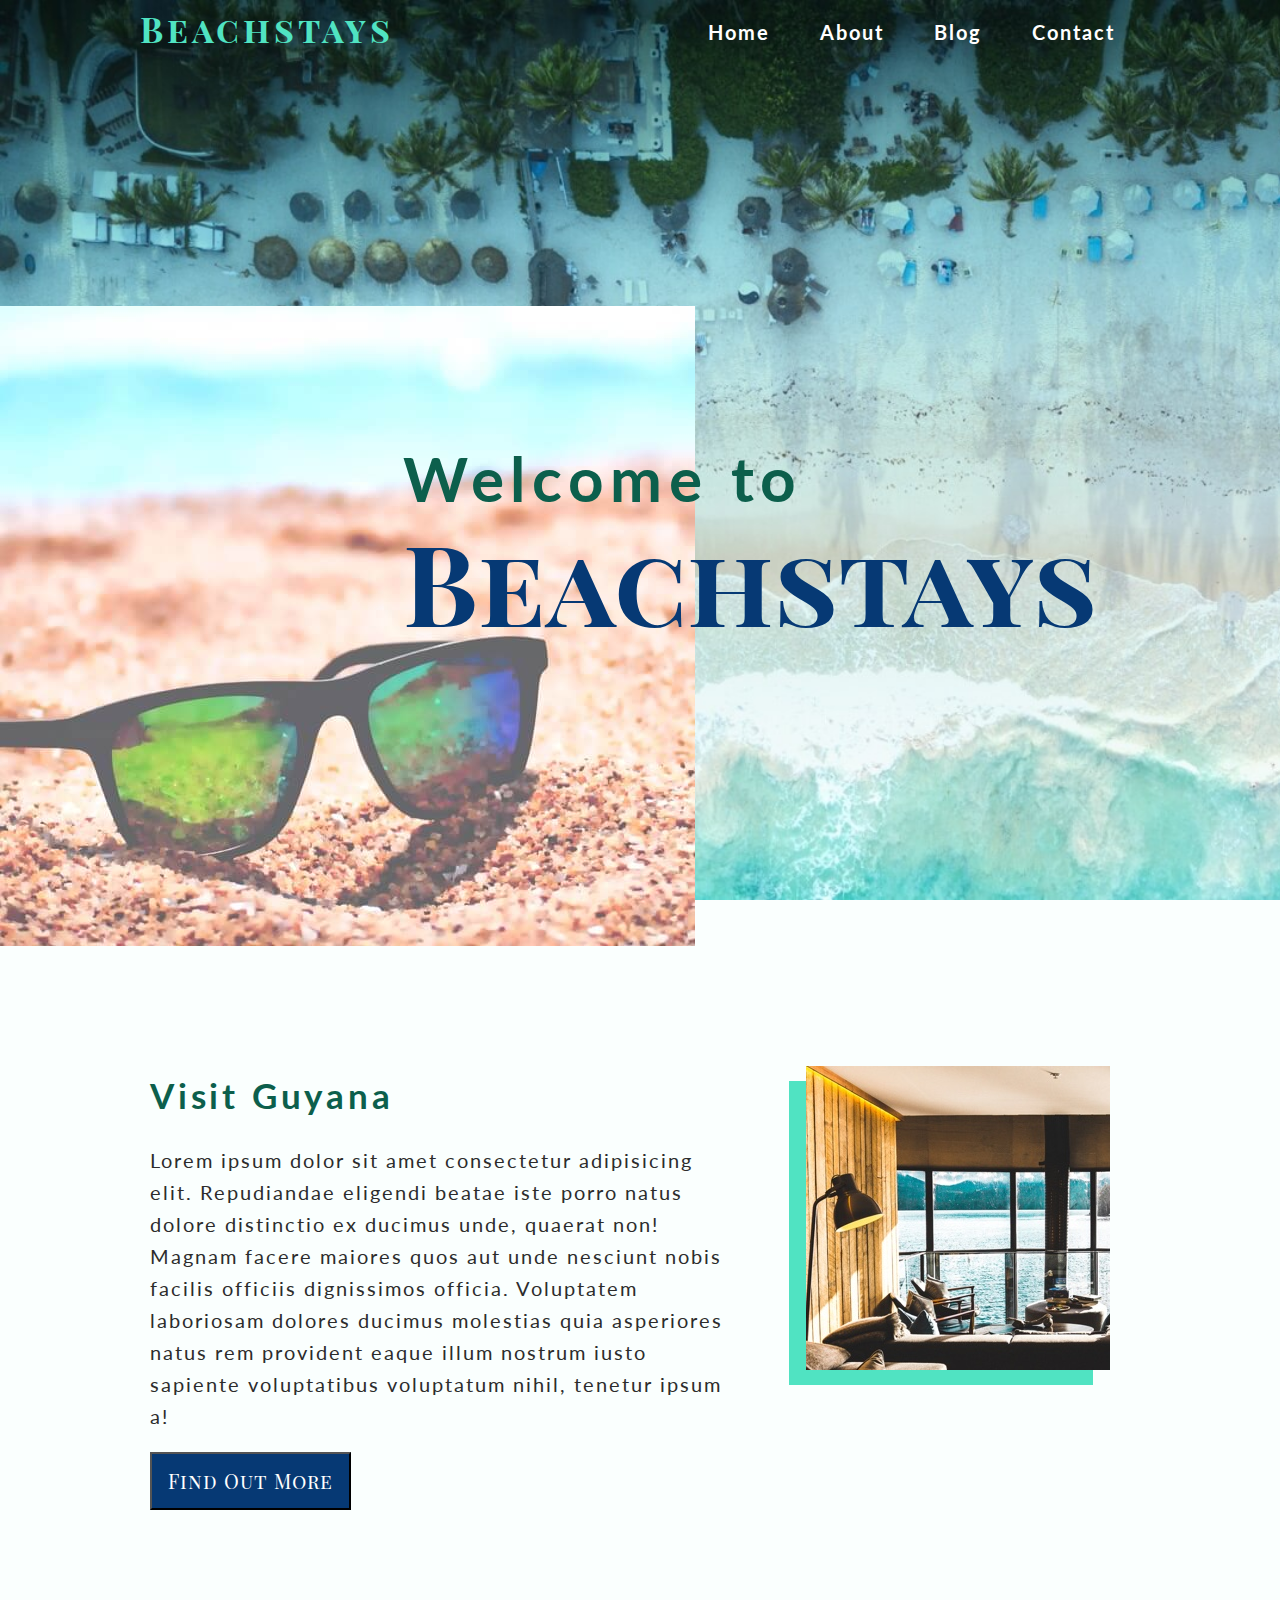
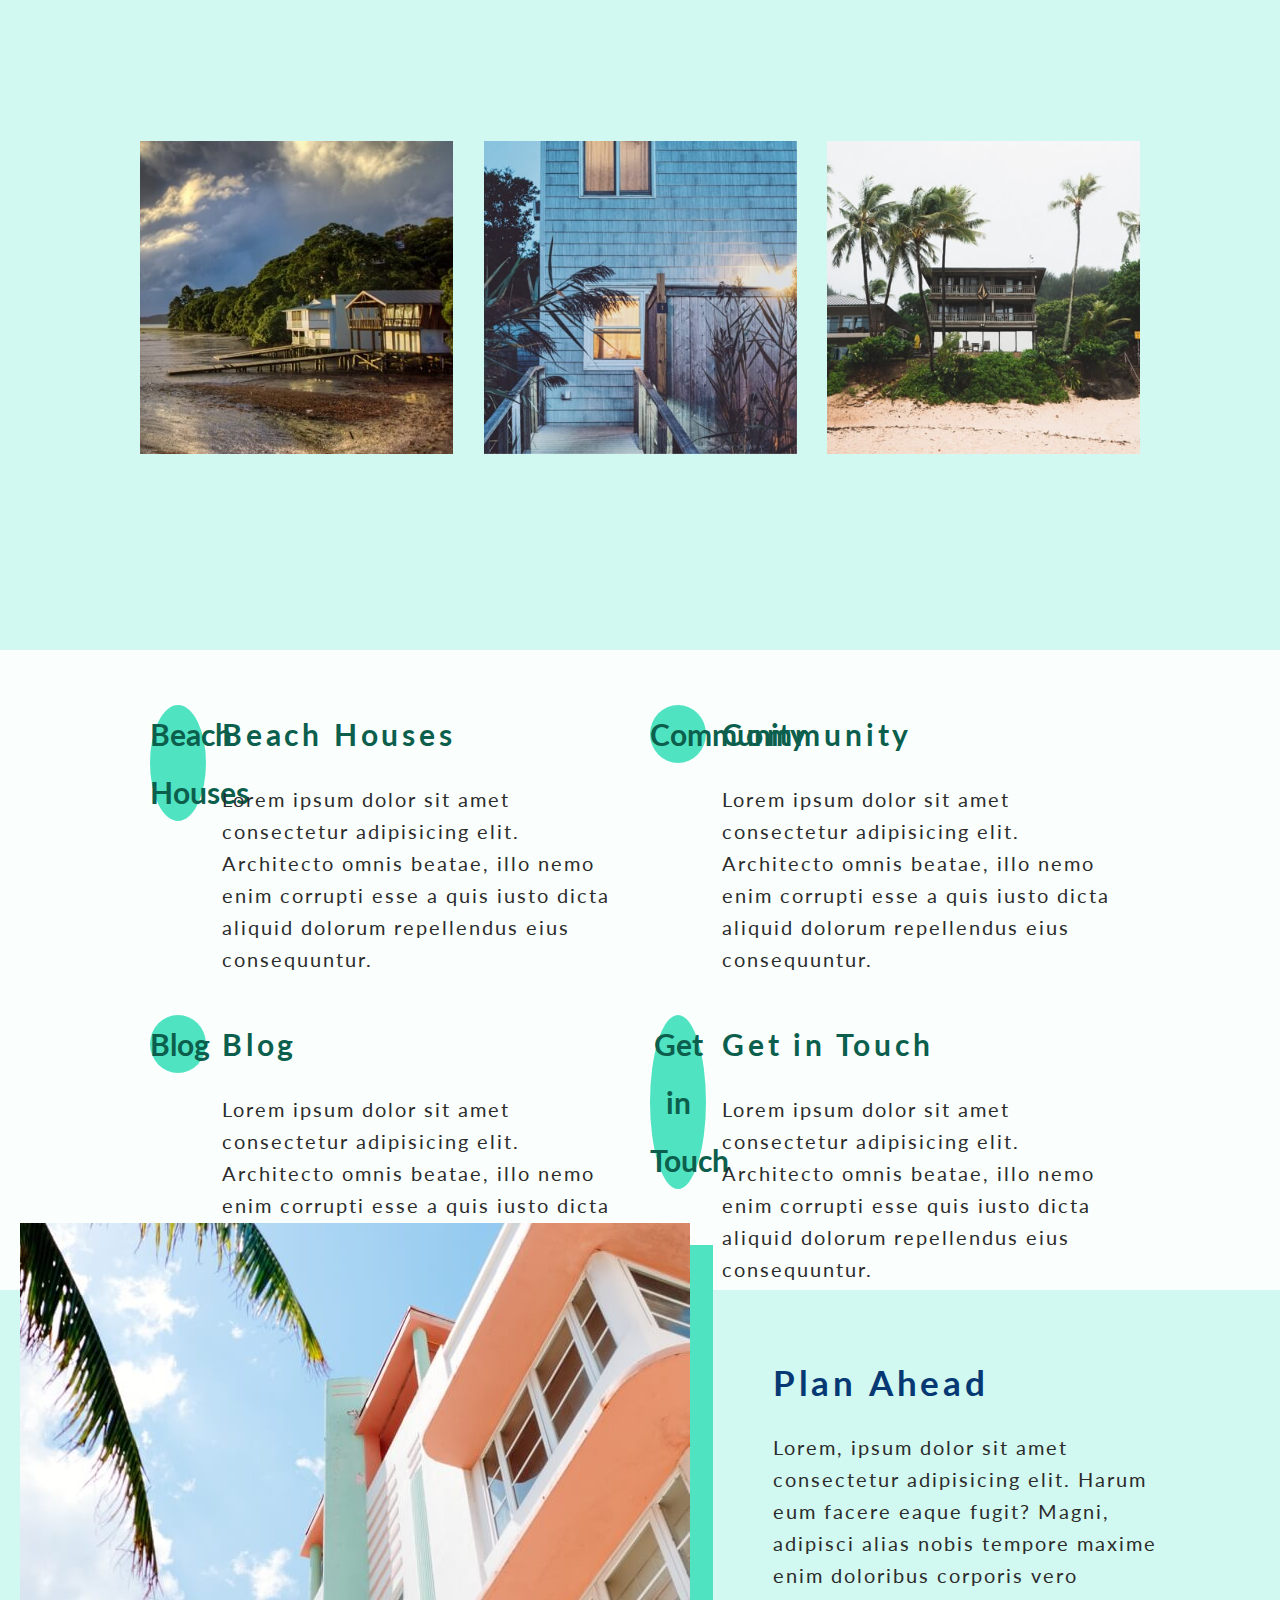
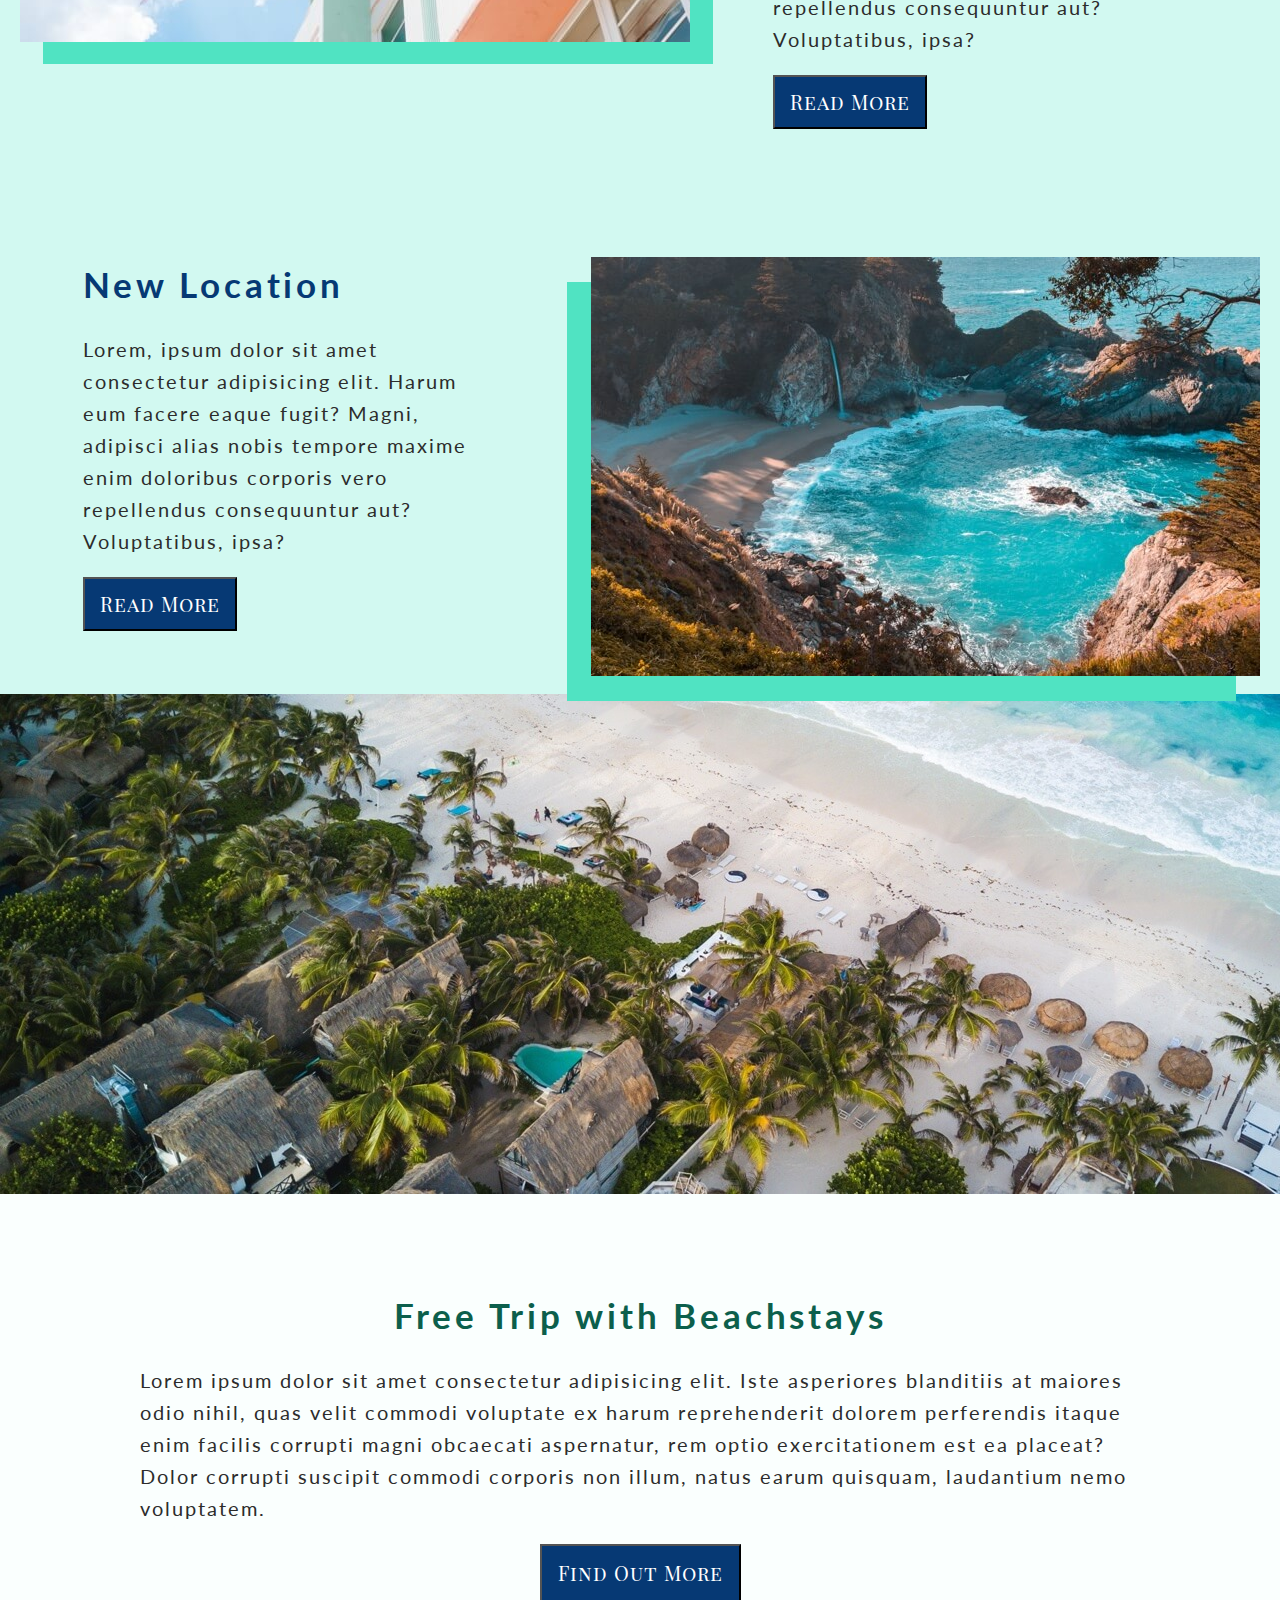
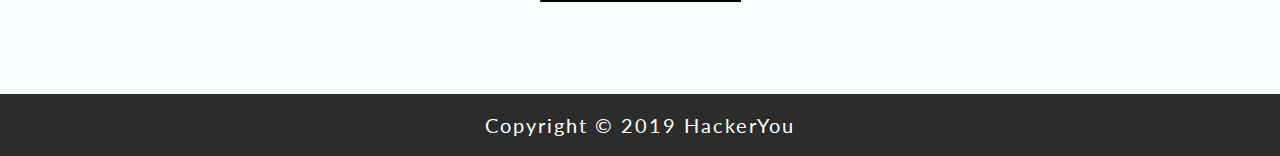
<file: index.html>
<!DOCTYPE html>
<html lang="en">
<head>
    <meta charset="UTF-8">
    <meta name="viewport" content="width=device-width, initial-scale=1.0">
    <meta http-equiv="X-UA-Compatible" content="ie=edge">
    <link href="https://fonts.googleapis.com/css?family=Lato:300,400,700|Playfair+Display+SC:900i" rel="stylesheet">
    <link rel="stylesheet" href="https://use.fontawesome.com/releases/v5.7.0/css/all.css" integrity="sha384-lZN37f5QGtY3VHgisS14W3ExzMWZxybE1SJSEsQp9S+oqd12jhcu+A56Ebc1zFSJ"
        crossorigin="anonymous">
    <link rel="stylesheet" href="styles/style.css">
    <title>Beachstay</title>
</head>
<body>
    <header class="indexHeader">
        <div class="wrapper">
            <div class="contactBar">
                <h2 class="logo">Beachstays</h2>
                <nav class="topNav">
                 <button><i class="fas fa-bars" aria-hidden="true"></i><span class="sr-only">Open Menu</span></button>
                    <ul>
                        <li><a href="#Home">Home</a></li>
                        <li><a href="#about">About</a></li>
                        <li><a href="./blog.html">Blog</a></li>
                        <li><a href="./contact.html">Contact</a></li>
                    </ul>
                </nav>
            </div>
            <div class="indexTitle">
                <h1><span class="welcome">Welcome to</span> Beachstays</h1>
            </div>
        </div>
        <div class="indexImage">
            <img src="assets/header-box.jpg" alt="a pair of sunglasses, sitting in the sand on a very sunny day with a blue background that could be the water">
        </div>
    </header>
    <main>
        <section class="sectionVisit">
            <div class="wrapper">
                <div class="mainInfo">
                    <div class="visitInfo">
                        <h2>Visit Guyana</h2>
                        <p>Lorem ipsum dolor sit amet consectetur adipisicing elit. Repudiandae eligendi beatae iste porro natus dolore distinctio ex ducimus unde, quaerat non! Magnam facere maiores quos aut unde nesciunt nobis facilis officiis dignissimos officia. Voluptatem laboriosam dolores ducimus molestias quia asperiores natus rem provident eaque illum nostrum iusto sapiente voluptatibus voluptatum nihil, tenetur ipsum a!</p>
                        <button class="findOutMore">Find Out More</button>
                    </div>
                    <div class="visitImg">
                        <img src="assets/small-box.jpg" alt="a photo of the inside of a cabin over looking the water, with a lamp a couch and chairs all visible in the photo">
                    </div>
                </div>
            </div>
        </section>
        <section class="photoGallery">
            <div class="wrapper">
                <div class="photos">
                    <div class="images">
                        <img src="assets/gallery-image1.jpg" alt="a photo of two white cabins on the water, with trees and a cloudy sky in the background">
                    </div>
                    <div class="images">
                        <img src="assets/gallery-image2.jpg" alt="a photo of a white house, surrounded by trees and wood, with a deck walking up to it">
                    </div>
                    <div class="images">
                        <img src="assets/gallery-image3.jpg" alt="a photo taken from on a beach facing a large, 3 level home, with stairs leading up to it, surrounded by trees and bushes">
                    </div>
                </div>
            </div>
        </section>
        <section class="menuOptions">
            <div class="wrapper">
                <div class="menuContainer">
                    <div class="menuItem">
                        <div class="icons">
                            <a href="#beachHouses"><i class="fas fa-home" aria-hidden="true"></i><span class="sr-only">Beach Houses</span></a>
                        </div>
                        <div class="menuInfo">
                            <h2>Beach Houses</h2>
                            <p>Lorem ipsum dolor sit amet consectetur adipisicing elit. Architecto omnis beatae, illo nemo enim corrupti esse a quis iusto dicta aliquid dolorum repellendus eius consequuntur.</p>
                        </div>
                    </div>
                    <div class="menuItem">
                        <div class="icons">
                            <a href="#community"><i class="fas fa-users" aria-hidden="true"></i><span class="sr-only">Community</span></a>
                        </div>
                        <div class="menuInfo">
                            <h2>Community</h2>
                            <p>Lorem ipsum dolor sit amet consectetur adipisicing elit. Architecto omnis beatae, illo nemo enim corrupti esse a quis iusto dicta aliquid dolorum repellendus eius consequuntur.</p>
    
                        </div>
                    </div>
                    <div class="menuItem">
                        <div class="icons">
                            <a href="./blog.html"><i class="fas fa-file" aria-hidden="true"></i><span class="sr-only">Blog</span></a>
                        </div>
                        <div class="menuInfo">
                            <h2>Blog</h2>
                            <p>Lorem ipsum dolor sit amet consectetur adipisicing elit. Architecto omnis beatae, illo nemo enim corrupti esse a quis iusto dicta aliquid dolorum repellendus eius consequuntur.</p>
                        </div>
                    </div>
                    <div class="menuItem">
                        <div class="icons">
                            <a href="./contact.html"><i class="fas fa-phone" aria-hidden="true"></i><span class="sr-only">Get in Touch</span></a>
                        </div>
                        <div class="menuInfo">
                            <h2>Get in Touch</h2>
                            <p>Lorem ipsum dolor sit amet consectetur adipisicing elit. Architecto omnis beatae, illo nemo enim corrupti esse quis iusto dicta aliquid dolorum repellendus eius consequuntur.</p>
                        </div>
                    </div>
                </div>
            </div>
        </section>
        <article class="travelStories">
            <div class="travelContainer">
                <div class="image1">
                    <img src="assets/left-image.jpg" alt="photo of a house taken from the ground looking up, the house is white and orande and there are leaves from a palm tree coming into the left of the frame">
                </div>
                <div class="info1and2">
                    <h2>Plan Ahead</h2>
                    <p>Lorem, ipsum dolor sit amet consectetur adipisicing elit. Harum eum facere eaque fugit? Magni, adipisci alias nobis tempore maxime enim doloribus corporis vero repellendus consequuntur aut? Voluptatibus, ipsa?</p>
                    <button class="readMore">Read More</button>
                </div>
                <div class="info1and2">
                    <h2>New Location</h2>
                    <p>Lorem, ipsum dolor sit amet consectetur adipisicing elit. Harum eum facere eaque fugit? Magni, adipisci alias
                        nobis tempore maxime enim doloribus corporis vero repellendus consequuntur aut? Voluptatibus, ipsa?</p>
                    <button class="readMore">Read More</button>
                </div>
                <div class="image2">
                    <img src="assets/right-image.jpg" alt="a photo looking down on a rocky bay with bright blue water and trees near the shore">
                </div>
            </div>
        </article>
    </main>
    <section>
        <div class="banner">
        
        </div>
    </section>
    <footer class="indexFooter">
        <div class="wrapper">
            <div class="freeTripInfo">
                <div>
                    <h2>Free Trip with Beachstays</h2>
                </div>
                <div>
                    <p>Lorem ipsum dolor sit amet consectetur adipisicing elit. Iste asperiores blanditiis at maiores odio nihil, quas velit commodi voluptate ex harum reprehenderit dolorem perferendis itaque enim facilis corrupti magni obcaecati aspernatur, rem optio exercitationem est ea placeat? Dolor corrupti suscipit commodi corporis non illum, natus earum quisquam, laudantium nemo voluptatem.</p>
                </div>
                <div>
                    <button class="findOutMore">Find Out More</button>
                </div>
            </div>
        </div>
        <div class="copyright">
            <p>Copyright &copy; 2019 HackerYou</p>
        </div>
    </footer>
</body>
</html>
</file>
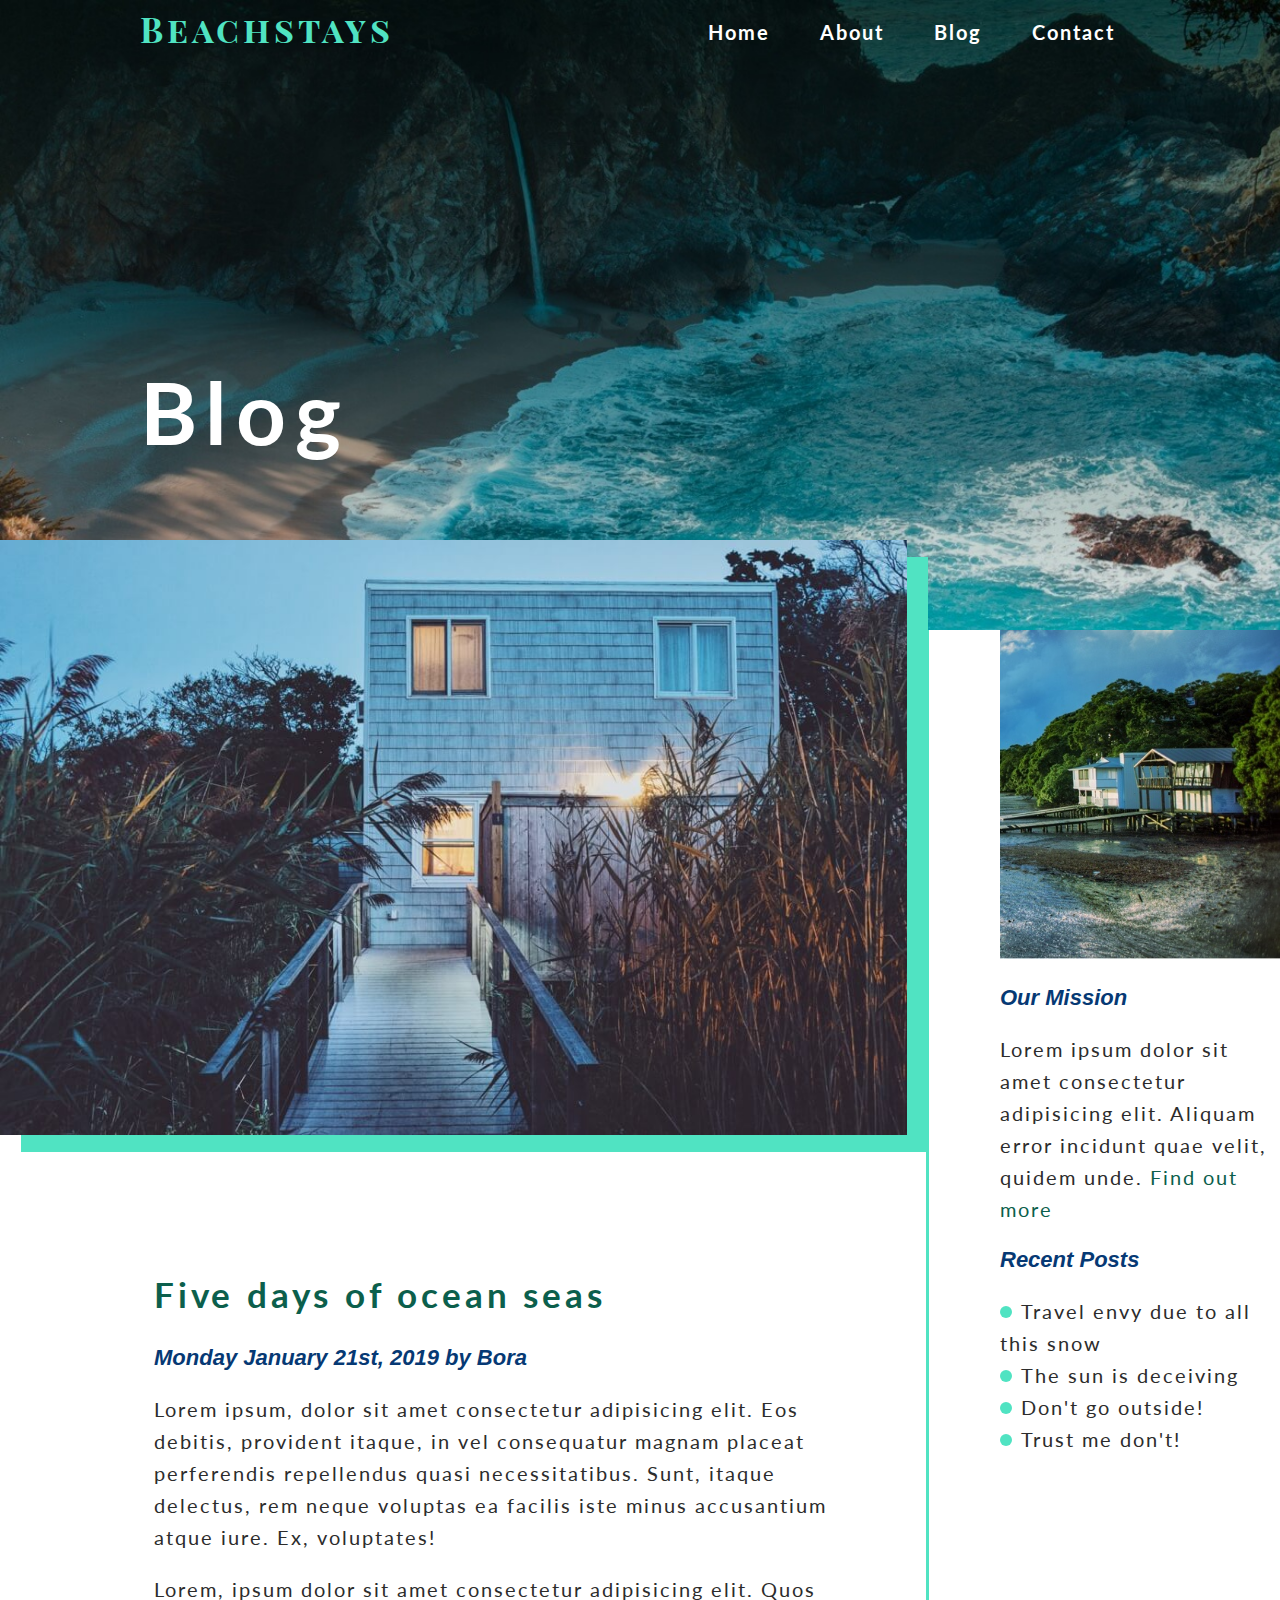
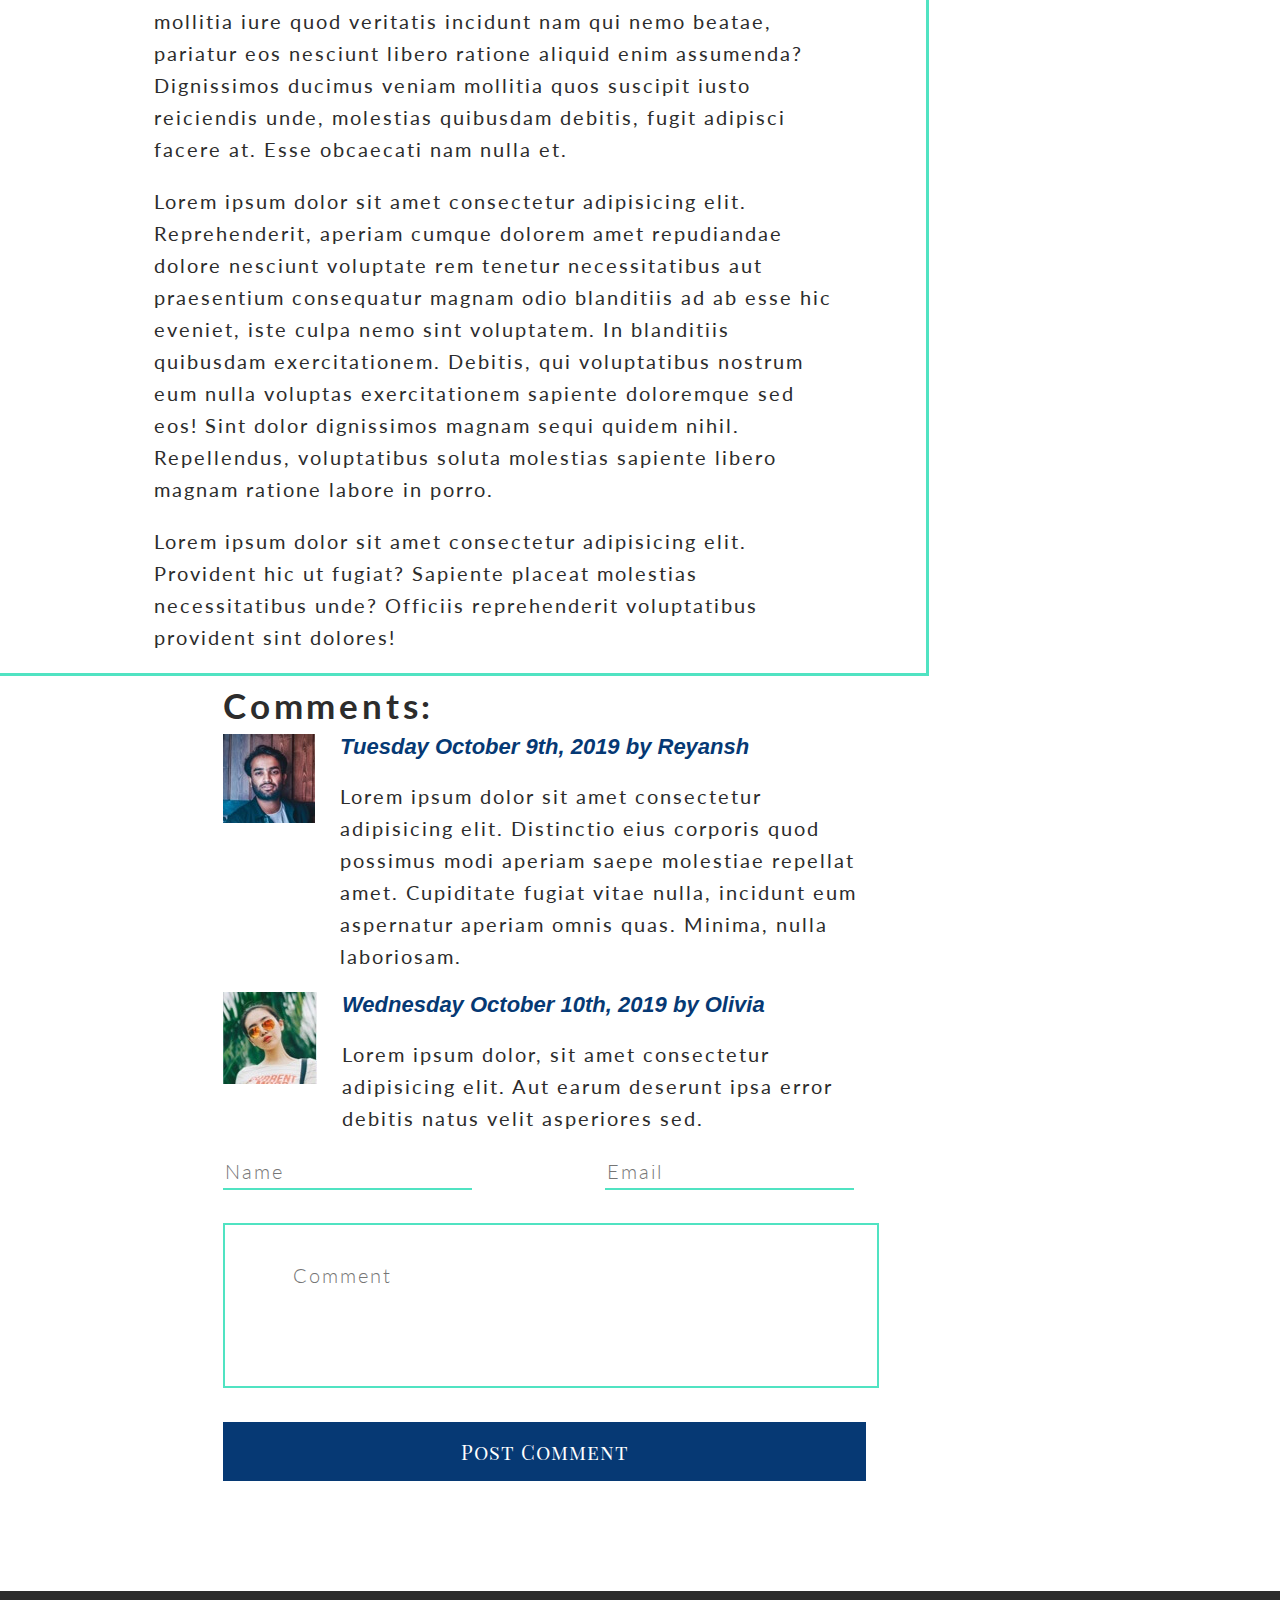
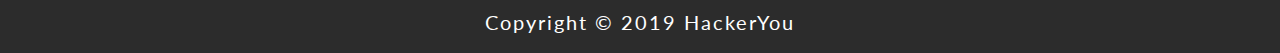
<file: blog.html>
<!DOCTYPE html>
<html lang="en">
<head>
    <meta charset="UTF-8">
    <meta name="viewport" content="width=device-width, initial-scale=1.0">
    <meta http-equiv="X-UA-Compatible" content="ie=edge">
    <link href="https://fonts.googleapis.com/css?family=Lato:300,400,700|Playfair+Display+SC:900i" rel="stylesheet">
    <link rel="stylesheet" href="https://use.fontawesome.com/releases/v5.7.0/css/all.css" integrity="sha384-lZN37f5QGtY3VHgisS14W3ExzMWZxybE1SJSEsQp9S+oqd12jhcu+A56Ebc1zFSJ"
        crossorigin="anonymous">
    <link rel="stylesheet" href="styles/style.css">
    <title>Beachstay Blog</title>
</head>
<body>
    <header class="blogHeader">
        <div class="wrapper blogContainer">
            <div class="contactBar">
                <h2 class="logo">Beachstays</h2>

                <nav class="topNav">
                    <button><i class="fas fa-bars" aria-hidden="true"></i><span class="sr-only">Open Menu</span></button>
                    <ul>
                        <li><a href="./index.html">Home</a></li>
                        <li><a href="#about">About</a></li>
                        <li><a href="#blog">Blog</a></li>
                        <li><a href="./contact.html">Contact</a></li>
                    </ul>
                </nav>
            </div>
            <h1 class="blogH1">Blog</h1>
        </div>
    </header>
    <main class="blogMain">
        <section>
            <div class="wrapper ">
                <div class="blogArticle">
                    <div class="blogImage">
                        <img src="assets/post-image.jpg" alt="a photo of a white house, surrounded by trees and wood, with a deck walking up to it">
                    </div>
                    <div class="blogInfo"id="blog">
                        <h2>Five days of ocean seas </h2>
                        <h3>Monday January 21st, 2019 by <strong>Bora</strong></h3>
                        <p>Lorem ipsum, dolor sit amet consectetur adipisicing elit. Eos debitis, provident itaque, in vel consequatur magnam placeat perferendis repellendus quasi necessitatibus. Sunt, itaque delectus, rem neque voluptas ea facilis iste minus accusantium atque iure. Ex, voluptates!</p>
                        <p>Lorem, ipsum dolor sit amet consectetur adipisicing elit. Quos mollitia iure quod veritatis incidunt nam qui nemo beatae, pariatur eos nesciunt libero ratione aliquid enim assumenda? Dignissimos ducimus veniam mollitia quos suscipit iusto reiciendis unde, molestias quibusdam debitis, fugit adipisci facere at. Esse obcaecati nam nulla et.</p>
                        <p>Lorem ipsum dolor sit amet consectetur adipisicing elit. Reprehenderit, aperiam cumque dolorem amet repudiandae dolore nesciunt voluptate rem tenetur necessitatibus aut praesentium consequatur magnam odio blanditiis ad ab esse hic eveniet, iste culpa nemo sint voluptatem. In blanditiis quibusdam exercitationem. Debitis, qui voluptatibus nostrum eum nulla voluptas exercitationem sapiente doloremque sed eos! Sint dolor dignissimos magnam sequi quidem nihil. Repellendus, voluptatibus soluta molestias sapiente libero magnam ratione labore in porro.</p>
                        <p>Lorem ipsum dolor sit amet consectetur adipisicing elit. Provident hic ut fugiat? Sapiente placeat molestias necessitatibus unde? Officiis reprehenderit voluptatibus provident sint dolores!</p>
                    </div>
                </div>
            </div>
         </section>
            <aside>
                <div class="sideBar">
                    <div class="sideBarImg">
                        <img src="assets/sidebar-image.jpg" alt="a photo of two white cabins on the water, with trees and a cloudy sky in the background">
                    </div>
                    <div class="sideBarInfo">
                        <h3>Our Mission</h3>
                        <p>Lorem ipsum dolor sit amet consectetur adipisicing elit. Aliquam error incidunt quae velit, quidem unde. <a class="singleLink"href="#blog">Find out more</a></p>
    
                        <h3>Recent Posts</h3>
                        <nav class="sideBarNav">
                            <ul>
                                <li class="blogStories">
                                    <a href="">Travel envy due to all this snow</a>
                                    <a href="">The sun is deceiving</a>
                                    <a href="">Don't go outside!</a>
                                    <a href="">Trust me don't!</a>
                                </li>
                            </ul>
                        </nav>
                    </div>
                </div>
            
            </aside>
    </main>
    <footer class="blogFooter">
        <div class="wrapper">
            <div class="commentSection">
                <h2>Comments:</h2>
                <div class="comments">
                    <div class="profileImg">
                        <img src="assets/comment-image.jpg" alt="a profile photo of a man who made a comment on this post">
                    </div>
                    <div class="commentAndDate">
                        <h3>Tuesday October 9th, 2019 by Reyansh</h3>
                        <p>Lorem ipsum dolor sit amet consectetur adipisicing elit. Distinctio eius corporis quod possimus modi aperiam saepe molestiae repellat amet. Cupiditate fugiat vitae nulla, incidunt eum aspernatur aperiam omnis quas. Minima, nulla laboriosam.</p>
                    </div>
                </div>
                <div class="comments">
                    <div class="profileImg">
                        <img src="assets/comment-image2.jpg" alt="profile photo of a women wearing a white tea shirt wearing orange sunglasses">
                    </div>
                    <div class="commentAndDate">
                        <h3>Wednesday October 10th, 2019 by Olivia</h3>
                        <p>Lorem ipsum dolor, sit amet consectetur adipisicing elit. Aut earum deserunt ipsa error debitis natus velit asperiores sed.</p>
                    </div>
                </div>
                <form action="" class="blogForm">
                    <label for="name" class="visuallyhidden">Name:</label>
                    <input type="text" name="name"  class="placeholderStyle"required id="name"placeholder="Name">
    
                    <label for="email" class="visuallyhidden">Email Address</label>
                    <input type="email" name="email" id="email" class="placeholderStyle"required placeholder="Email">
    
                    <label for="comment" class="visuallyhidden">Add Comment:</label>
                    <input type="text" name="addComment" id="comment" class="placeholderStyle comment" placeholder="Comment">
    
                    <label for="submit" class="visuallyhidden">Post Comment</label>
                    <input type="submit" value="Post Comment" id="submit" class="submitStyle" name="submit">
                </form>
            </div>
        </div>
        <div class="copyright">
            <p>Copyright &copy; 2019 HackerYou</p>
        </div>
    </footer>
</body>
</html>
</file>
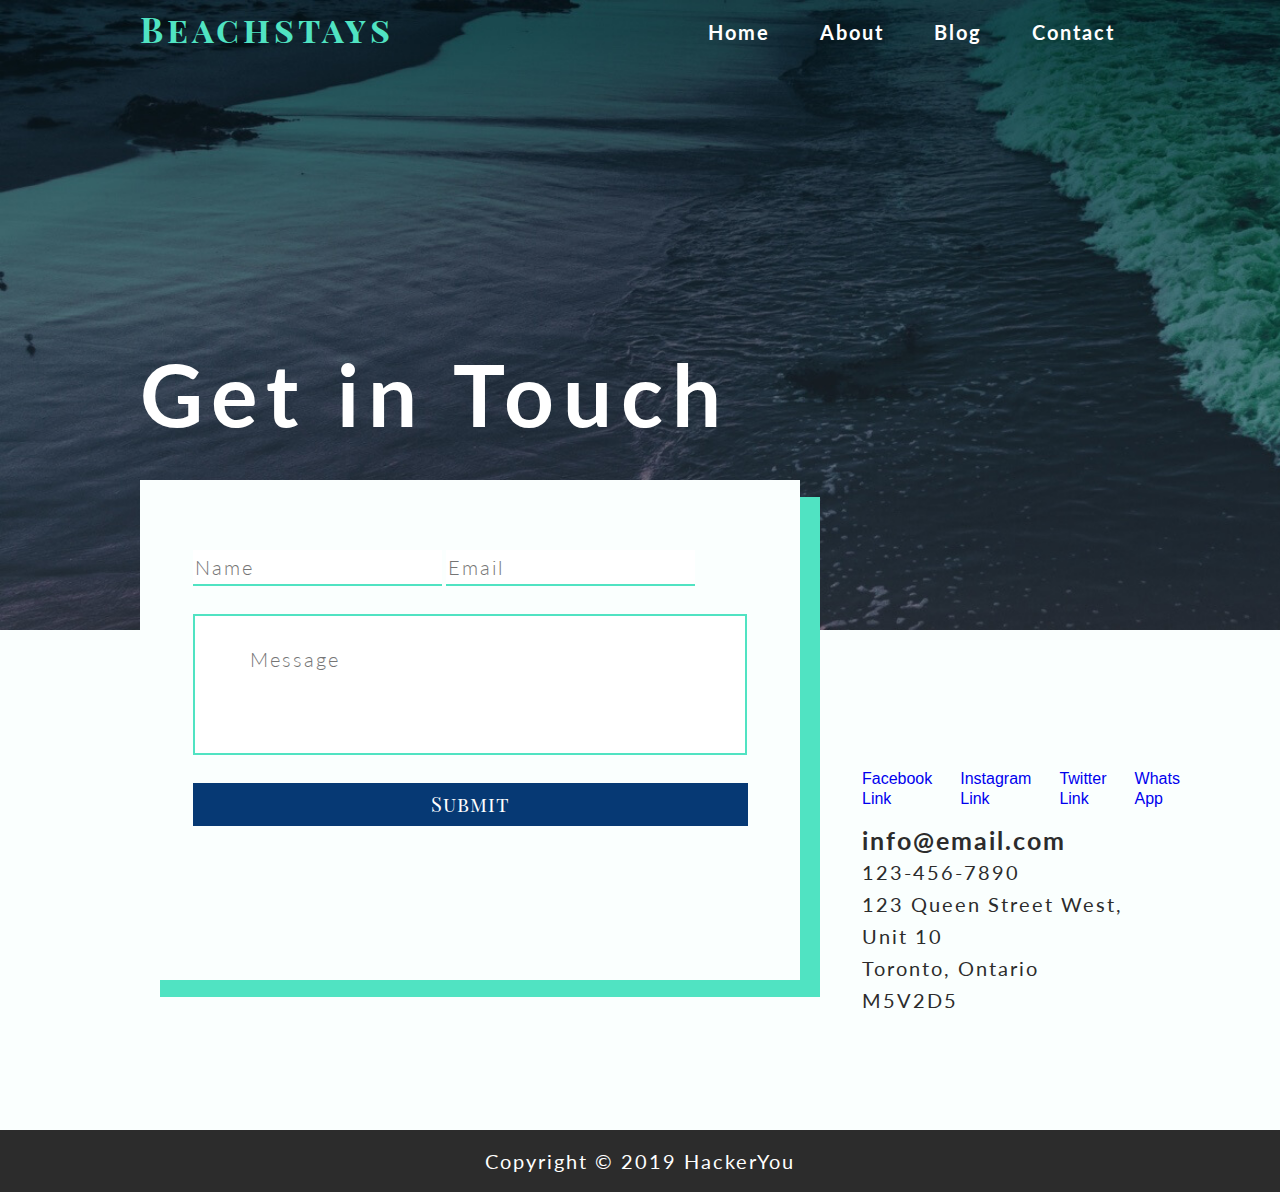
<file: contact.html>
<!DOCTYPE html>
<html lang="en">
<head>
    <meta charset="UTF-8">
    <meta name="viewport" content="width=, initial-scale=1.0">
    <meta http-equiv="X-UA-Compatible" content="ie=edge">
    <title>Beachstay Contact</title>
    <link href="https://fonts.googleapis.com/css?family=Lato:300,400,700|Playfair+Display+SC:900i" rel="stylesheet">
    <link rel="stylesheet" href="https://use.fontawesome.com/releases/v5.7.0/css/all.css" integrity="sha384-lZN37f5QGtY3VHgisS14W3ExzMWZxybE1SJSEsQp9S+oqd12jhcu+A56Ebc1zFSJ"
        crossorigin="anonymous">
    <link rel="stylesheet" href="styles/style.css">
</head>
<body>
    <header class="contactHeader">
        <div class="wrapper headerContainer">
            <div class="contactBar">
                <h2 class="logo">Beachstays</h2>
                <nav class="topNav">
                    <button><i class="fas fa-bars" aria-hidden="true"></i><span class="sr-only">Open Menu</span></button>
                    <ul>
                        <li><a href="./index.html">Home</a></li>
                        <li><a href="#about">About</a></li>
                        <li><a href="./blog.html">Blog</a></li>
                        <li><a href="#contact">Contact</a></li>
                    </ul>
                </nav>
            </div>
            <div class="contactTitle">
                <h1 class="contactH1">Get in Touch</h1>  
            </div>
        </div>
    </header>
    <main class="contactMain">
        <div class="wrapper flexContainer">
            <div class="commentForm">
                <form action="" >
                    <label class="visuallyhidden"for="name">Name:</label>
                    <input type="text" name="name" class="placeholderStyle" placeholder="Name" required id="name">
                
                    <label class="visuallyhidden" for="email">Email Address</label>
                    <input type="email" name="email" id="email" required class="placeholderStyle" placeholder="Email">
                
                    <label for="comment" class="visuallyhidden">Add Comment:</label>
                    <input type="text" name="addComment" id="comment" class="placeholderStyle message" placeholder="Message">
                
                    <label for="submit" class="visuallyhidden">Submit</label>
                    <input type="submit" value="Submit" class="contactForm" id="submit" name="submit">
                </form>
            </div>

            <div class="mediaContactContainer">
                <div class="socialMedia">
                    <nav>
                        <ul>
                            <li><a href="#facebook"><i class="fab fa-facebook-f"aria-hidden="true"></i><span class="sr-only">Facebook Link</span></a></li>
                            <li><a href="#instagram"><i class="fab fa-instagram" aria-hidden="true"></i><span class="sr-only">Instagram Link</span></a></li>
                            <li><a href="#twitter"><i class="fab fa-twitter" aria-hidden="true"></i><span class="sr-only">Twitter Link</span></a></li>
                            <li><a href="#whatsapp"><i class="fab fa-whatsapp"></i><span class="sr-only">Whats App <Link:print></Link:print></span></a></li>    
                        </ul>
                    </nav>
                </div>
                <div class="addressContact">
                    <h2>info@email.com</h2>
                    <p>123-456-7890</p>
                    <p>123 Queen Street West,</p>
                    <p>Unit 10</p>
                    <p>Toronto, Ontario</p>
                    <p>M5V2D5</p>
                </div>
            </div>
        </div>
    </main>
    <footer class="contactFooter">
        <div class="copyright">
            <p>Copyright &copy; 2019 HackerYou</p>
        </div>
    </footer>
</body>
</html>
</file>
<file: styles/style.css>
article, aside, details, figcaption, figure, footer, header, hgroup, nav, section, summary {
  display: block; }

audio, canvas, video {
  display: inline-block; }

audio:not([controls]) {
  display: none;
  height: 0; }

[hidden] {
  display: none; }

html {
  font-family: sans-serif;
  -webkit-text-size-adjust: 100%;
  -ms-text-size-adjust: 100%; }

a:focus {
  outline: thin dotted; }

a:active, a:hover {
  outline: 0; }

h1 {
  font-size: 2em; }

abbr[title] {
  border-bottom: 1px dotted; }

b, strong {
  font-weight: 700; }

dfn {
  font-style: italic; }

mark {
  background: #ff0;
  color: #000; }

code, kbd, pre, samp {
  font-family: monospace, serif;
  font-size: 1em; }

pre {
  white-space: pre-wrap;
  word-wrap: break-word; }

q {
  quotes: \201C \201D \2018 \2019; }

small {
  font-size: 80%; }

sub, sup {
  font-size: 75%;
  line-height: 0;
  position: relative;
  vertical-align: baseline; }

sup {
  top: -.5em; }

sub {
  bottom: -.25em; }

img {
  border: 0; }

svg:not(:root) {
  overflow: hidden; }

fieldset {
  border: 1px solid silver;
  margin: 0 2px;
  padding: .35em .625em .75em; }

button, input, select, textarea {
  font-family: inherit;
  font-size: 100%;
  margin: 0; }

button, input {
  line-height: normal; }

button, html input[type=button], input[type=reset], input[type=submit] {
  -webkit-appearance: button;
  cursor: pointer; }

button[disabled], input[disabled] {
  cursor: default; }

input[type=checkbox], input[type=radio] {
  -webkit-box-sizing: border-box;
  box-sizing: border-box;
  padding: 0; }

input[type=search] {
  -webkit-appearance: textfield;
  -moz-box-sizing: content-box;
  -webkit-box-sizing: content-box;
  box-sizing: content-box; }

input[type=search]::-webkit-search-cancel-button, input[type=search]::-webkit-search-decoration {
  -webkit-appearance: none; }

textarea {
  overflow: auto;
  vertical-align: top; }

table {
  border-collapse: collapse;
  border-spacing: 0; }

body, figure {
  margin: 0; }

legend, button::-moz-focus-inner, input::-moz-focus-inner {
  border: 0;
  padding: 0; }

.clearfix:after {
  visibility: hidden;
  display: block;
  font-size: 0;
  content: '';
  clear: both;
  height: 0; }

* {
  -moz-box-sizing: border-box;
  -webkit-box-sizing: border-box;
  box-sizing: border-box; }

.visuallyhidden:not(:focus):not(:active) {
  position: absolute;
  width: 1px;
  height: 1px;
  margin: -1px;
  border: 0;
  padding: 0;
  white-space: nowrap;
  -webkit-clip-path: inset(100%);
  clip-path: inset(100%);
  clip: rect(0 0 0 0);
  overflow: hidden; }

h1 {
  color: #063974;
  font-family: "Playfair Display SC", "serif";
  font-weight: 900i;
  font-size: 111.2px; }

.welcome {
  color: #0C5F4C;
  font-family: "Lato", "sans-serif";
  font-weight: 700;
  font-size: 62px;
  line-height: 58px;
  letter-spacing: 6.7px; }

.logo {
  color: #50E3C2;
  font-family: "Playfair Display SC", "serif";
  font-weight: 900i;
  font-size: 34.6px; }

h2 {
  color: #0C5F4C;
  margin: 0;
  font-family: "Lato", "sans-serif";
  font-weight: 700;
  font-size: 35px;
  line-height: 58px;
  letter-spacing: 3.8px; }

.topNav a {
  color: #FFFFFF;
  font-family: "Lato", "sans-serif";
  font-weight: 700;
  font-size: 20px;
  line-height: 32px;
  letter-spacing: 2px; }

p, .blogStories a {
  color: #2C2C2C;
  font-family: "Lato", "sans-serif";
  font-weight: 400;
  font-size: 20px;
  line-height: 32px;
  letter-spacing: 2px; }

button, .submitStyle, .contactForm {
  font-family: "Playfair Display SC", "serif";
  font-weight: 900i;
  font-size: 20px;
  text-align: center;
  line-height: 32px;
  letter-spacing: 1px; }

.menuItem h2, .menuItem a {
  color: #0C5F4C;
  font-family: "Lato", "sans-serif";
  font-weight: 700;
  font-size: 30px;
  line-height: 58px; }

.travelStories h2 {
  color: #063974; }

.blogH1, .contactH1 {
  color: white;
  font-family: "Lato", "sans-serif";
  font-weight: 700;
  font-size: 87px;
  line-height: 58px;
  letter-spacing: 9px; }

h3 {
  color: #063974;
  font-style: italic;
  font-size: 22px; }

.BBBB {
  color: purple;
  border-radius: 50%; }

.commentSection h2 {
  color: #2C2C2C; }

.placeholderStyle {
  font-family: "Lato", "sans-serif";
  font-weight: 300;
  font-size: 20px;
  line-height: 32px;
  letter-spacing: 2px; }

ul {
  list-style-type: none;
  padding: 0; }
  ul li a {
    text-decoration: none; }

.wrapper {
  max-width: 1370px;
  width: 82%;
  margin: 0 auto; }

.indexHeader {
  background: url(../assets/home-image-1.jpg);
  background-size: cover;
  background-repeat: no-repeat;
  height: 100vh;
  position: relative; }

.blogHeader {
  background: url(../assets/blog-image-1.jpg); }

.contactHeader {
  background: url(../assets/contact-image-1.jpg); }

.blogHeader, .contactHeader {
  background-size: cover;
  background-repeat: no-repeat;
  margin: 0;
  min-height: 70vh; }

.banner {
  background: url(../assets/banner-image.jpg);
  min-height: 500px;
  background-size: cover;
  background-repeat: no-repeat; }

.topNav a {
  padding: 25px; }

.topNav a:hover {
  color: #50E3C2; }

.topNav ul {
  display: -webkit-box;
  display: -ms-flexbox;
  display: flex;
  -webkit-box-orient: horizontal;
  -webkit-box-direction: normal;
  -ms-flex-direction: row;
  flex-direction: row; }

.blogH1, .contactH1 {
  margin: 0; }

.contactBar {
  display: -webkit-box;
  display: -ms-flexbox;
  display: flex;
  -webkit-box-orient: horizontal;
  -webkit-box-direction: normal;
  -ms-flex-direction: row;
  flex-direction: row;
  -webkit-box-pack: justify;
  -ms-flex-pack: justify;
  justify-content: space-between; }

.indexTitle h1 {
  margin: 0;
  display: -webkit-box;
  display: -ms-flexbox;
  display: flex;
  -webkit-box-orient: vertical;
  -webkit-box-direction: normal;
  -ms-flex-direction: column;
  flex-direction: column;
  position: relative;
  top: 385px;
  z-index: 1;
  left: 110px; }

.indexTitle {
  display: -webkit-box;
  display: -ms-flexbox;
  display: flex;
  -webkit-box-pack: space-evenly;
  -ms-flex-pack: space-evenly;
  justify-content: space-evenly; }

.indexImage {
  position: absolute;
  top: 350px; }

.topNav button {
  border: none;
  background: none;
  font-size: 40px;
  display: none; }

.sectionVisit {
  background: #FAFFFE; }

.findOutMore, .readMore {
  color: #ffffff;
  background: #063974; }

.findOutMore {
  padding: 11px 16px; }

.readMore {
  padding: 9px 15px; }

.visitImg img {
  -webkit-box-shadow: -17px 15px #50E3C2;
  box-shadow: -17px 15px #50E3C2; }

.mainInfo {
  display: -webkit-box;
  display: -ms-flexbox;
  display: flex;
  -webkit-box-orient: horizontal;
  -webkit-box-direction: normal;
  -ms-flex-direction: row;
  flex-direction: row;
  -webkit-box-pack: justify;
  -ms-flex-pack: justify;
  justify-content: space-between;
  min-height: 700px;
  width: calc(100% - 20px);
  padding-top: 229px; }

.visitInfo {
  width: 62%;
  padding: 10px; }

.visitImg {
  padding: 10px; }

.photoGallery {
  background: #D2F9F1;
  min-height: 650px; }

.photos {
  display: -webkit-box;
  display: -ms-flexbox;
  display: flex;
  -webkit-box-pack: justify;
  -ms-flex-pack: justify;
  justify-content: space-between;
  padding-top: 100px; }

.images {
  width: calc(33.3% - 20px); }

.images img {
  width: 100%; }

.menuOptions {
  background-color: #FAFFFE;
  max-height: 640px; }

.menuItem a {
  text-decoration: none; }

.icons {
  background: #50E3C2;
  min-width: 56px;
  text-align: center;
  border-radius: 50%;
  -ms-flex-item-align: start;
  align-self: flex-start;
  margin-right: 16px; }

i.fas {
  color: white; }

.menuItem a:hover {
  color: #50E3C2; }

.menuContainer {
  display: -webkit-box;
  display: -ms-flexbox;
  display: flex;
  -webkit-box-orient: horizontal;
  -webkit-box-direction: normal;
  -ms-flex-direction: row;
  flex-direction: row;
  -webkit-box-pack: start;
  -ms-flex-pack: start;
  justify-content: start;
  -ms-flex-wrap: wrap;
  flex-wrap: wrap;
  padding-top: 45px; }

.menuItem {
  width: 48%;
  padding: 10px;
  display: -webkit-box;
  display: -ms-flexbox;
  display: flex; }

.travelStories {
  background: #D2F9F1; }

.image1 img {
  -webkit-box-shadow: 23px 22px #50E3C2;
  box-shadow: 23px 22px #50E3C2; }

.image2 img {
  -webkit-box-shadow: -24px 25px #50E3C2;
  box-shadow: -24px 25px #50E3C2; }

.travelContainer {
  display: -webkit-box;
  display: -ms-flexbox;
  display: flex;
  -webkit-box-orient: horizontal;
  -webkit-box-direction: normal;
  -ms-flex-direction: row;
  flex-direction: row;
  -ms-flex-wrap: wrap;
  flex-wrap: wrap;
  -webkit-box-pack: space-evenly;
  -ms-flex-pack: space-evenly;
  justify-content: space-evenly; }

.info1and2 {
  width: 40%;
  padding: 40px; }

.image1 {
  -webkit-transform: translateY(-67px);
  -ms-transform: translateY(-67px);
  transform: translateY(-67px); }

.image2 {
  -webkit-transform: translateY(65px);
  -ms-transform: translateY(65px);
  transform: translateY(65px); }

.indexFooter {
  background: #FAFFFE; }

.copyright {
  background: #2C2C2C; }

.copyright p {
  color: white;
  margin: 0;
  text-align: center;
  padding: 15px; }

.freeTripInfo {
  min-height: 500px;
  display: -webkit-box;
  display: -ms-flexbox;
  display: flex;
  -webkit-box-orient: vertical;
  -webkit-box-direction: normal;
  -ms-flex-direction: column;
  flex-direction: column;
  -webkit-box-pack: center;
  -ms-flex-pack: center;
  justify-content: center;
  -webkit-box-align: center;
  -ms-flex-align: center;
  align-items: center; }

.blog {
  width: 73%; }

.blogMain .wrapper {
  margin: 0; }

.blogMain, .blogFooter {
  background: bgSecondary; }

.blogImage img {
  -webkit-box-shadow: 21px 17px #50E3C2;
  box-shadow: 21px 17px #50E3C2;
  -webkit-transform: translateY(-90px);
  -ms-transform: translateY(-90px);
  transform: translateY(-90px);
  width: 98%; }

.blogArticle {
  border-right: 3px solid #50E3C2;
  border-bottom: 3px solid #50E3C2;
  width: 929px; }

.blogMain h2 {
  padding-top: 36px; }

.blogContainer {
  height: 49vh;
  display: -webkit-box;
  display: -ms-flexbox;
  display: flex;
  -webkit-box-orient: vertical;
  -webkit-box-direction: normal;
  -ms-flex-direction: column;
  flex-direction: column;
  -webkit-box-pack: justify;
  -ms-flex-pack: justify;
  justify-content: space-between; }

.blogInfo {
  width: 90%;
  padding-left: 154px; }

.sideBar {
  width: 68%;
  -webkit-box-align: end;
  -ms-flex-align: end;
  align-items: flex-end;
  margin-left: auto; }

.sideBarImg img {
  width: 100%; }

.blogMain {
  display: -webkit-box;
  display: -ms-flexbox;
  display: flex; }

.blogStories {
  display: -webkit-box;
  display: -ms-flexbox;
  display: flex;
  -webkit-box-orient: vertical;
  -webkit-box-direction: normal;
  -ms-flex-direction: column;
  flex-direction: column; }

.singleLink {
  color: #0C5F4C;
  text-decoration: none; }

.singleLink:hover {
  color: #50E3C2; }

.blogStories a::before {
  content: '';
  background-color: #50E3C2;
  display: inline-block;
  width: 0;
  border-radius: 50%;
  padding: 6px;
  margin: 0px 9px 1px 0px; }

.submitStyle {
  color: white;
  background: #063974;
  border: none;
  padding: 2% 35%;
  margin-bottom: 110px; }

.blogForm {
  width: 74%; }

form .comment {
  border: 2px solid #50E3C2;
  padding: 5% 50% 14% 10%; }

.commentSection {
  padding-left: 83px; }

.comments {
  display: -webkit-box;
  display: -ms-flexbox;
  display: flex;
  -webkit-box-orient: horizontal;
  -webkit-box-direction: normal;
  -ms-flex-direction: row;
  flex-direction: row; }

.comments h3 {
  margin: 0; }

.commentAndDate {
  width: 50%; }

.profileImg {
  padding-right: 25px; }

.headerContainer {
  height: 47vh;
  display: -webkit-box;
  display: -ms-flexbox;
  display: flex;
  -webkit-box-orient: vertical;
  -webkit-box-direction: normal;
  -ms-flex-direction: column;
  flex-direction: column;
  -webkit-box-pack: justify;
  -ms-flex-pack: justify;
  justify-content: space-between; }

.commentForm {
  background: #FAFFFE;
  width: 62%;
  min-height: 500px;
  padding: 70px 73px;
  -webkit-box-shadow: 20px 17px #50E3C2;
  box-shadow: 20px 17px #50E3C2;
  -webkit-transform: translateY(-150px);
  -ms-transform: translateY(-150px);
  transform: translateY(-150px); }

.contactForm {
  color: white;
  background: #063974;
  border: none;
  padding: 1% 43%; }

.placeholderStyle {
  border: none;
  border-bottom: 2px solid #50E3C2;
  margin-bottom: 5%; }

.placeholderStyle:nth-child(2) {
  margin-right: 150px; }

.message {
  border: 2px solid #50E3C2;
  padding: 5% 50% 14% 10%; }

.contactFooter, .contactMain {
  background: #FAFFFE; }

.addressContact {
  color: #2C2C2C; }

.addressContact p {
  margin: 0; }

.addressContact h2 {
  color: #2C2C2C;
  font-family: "Lato", "sans-serif";
  font-weight: 700;
  font-size: 25px;
  line-height: 32px;
  letter-spacing: 2px; }

.fab {
  color: black;
  font-weight: 700;
  font-size: 25px; }

.socialMedia ul {
  display: -webkit-box;
  display: -ms-flexbox;
  display: flex;
  -webkit-box-orient: horizontal;
  -webkit-box-direction: normal;
  -ms-flex-direction: row;
  flex-direction: row; }

.socialMedia li {
  padding-right: 28px; }

.flexContainer {
  display: -webkit-box;
  display: -ms-flexbox;
  display: flex;
  -webkit-box-pack: justify;
  -ms-flex-pack: justify;
  justify-content: space-between; }

.mediaContactContainer {
  width: 400px;
  display: -webkit-box;
  display: -ms-flexbox;
  display: flex;
  -webkit-box-orient: vertical;
  -webkit-box-direction: normal;
  -ms-flex-direction: column;
  flex-direction: column;
  -ms-flex-item-align: center;
  align-self: center; }

@media (max-width: 1360px) {
  .wrapper {
    width: 1000px;
    -webkit-transition: width 3s;
    -o-transition: width 3s;
    transition: width 3s; }
  .mainInfo {
    padding-top: 223px;
    -webkit-transition: padding-top 3s;
    -o-transition: padding-top 3s;
    transition: padding-top 3s; }
  .indexImage {
    top: 306px;
    -webkit-transition: top 3s;
    -o-transition: top 3s;
    transition: top 3s; }
  .photos {
    padding-top: 141px;
    -webkit-transition: padding-top 3s;
    -o-transition: padding-top 3s;
    transition: padding-top 3s; }
  .menuOptions {
    height: 673px;
    -webkit-transition: height 3s;
    -o-transition: height 3s;
    transition: height 3s; }
  .info1and2 {
    width: 43%;
    padding: 63px;
    -webkit-transition: padding 3s;
    -o-transition: padding 3s;
    transition: padding 3s;
    -webkit-transition: width 3s;
    -o-transition: width 3s;
    transition: width 3s; } }

@media (max-width: 1300px) {
  .menuOptions {
    height: 778px;
    -webkit-transition: height 3s;
    -o-transition: height 3s;
    transition: height 3s; }
  .menuItem {
    width: 50%;
    -webkit-transition: width 3s;
    -o-transition: width 3s;
    transition: width 3s; }
  .mainInfo {
    padding-top: 156px;
    -webkit-transition: padding-top 3s;
    -o-transition: padding-top 3s;
    transition: padding-top 3s; } }

@media (max-width: 1189px) {
  .image2 {
    -webkit-transform: translateY(120px);
    -ms-transform: translateY(120px);
    transform: translateY(120px);
    -webkit-transition: translate 3s;
    -o-transition: translate 3s;
    transition: translate 3s; } }

@media (max-width: 1176px) {
  .info1and2 {
    width: 42%;
    padding: 41px; } }

@media (max-width: 1100px) {
  .indexTitle h1 {
    top: 300px;
    -webkit-transition: top 3s;
    -o-transition: top 3s;
    transition: top 3s; }
  .mainInfo {
    padding-top: 182px;
    -webkit-transition: padding 3s;
    -o-transition: padding 3s;
    transition: padding 3s; }
  .image1 img, .image2 img {
    width: 100%; }
  .image1, .image2 {
    width: 43%;
    -webkit-transform: none;
    -ms-transform: none;
    transform: none; }
  .travelContainer {
    padding: 35px 0;
    -webkit-box-orient: horizontal;
    -webkit-box-direction: normal;
    -ms-flex-direction: row;
    flex-direction: row; }
  .info1and2 {
    width: 46%;
    padding: 3px 0 27px 8px; } }

@media (max-width: 1000px) {
  .wrapper {
    width: 100%; }
  .contactBar {
    padding-left: 37px; }
  .indexTitle {
    -webkit-box-pack: justify;
    -ms-flex-pack: justify;
    justify-content: space-between; } }

@media (max-width: 940px) {
  .indexHeader {
    background-size: unset;
    height: 46vh;
    -webkit-transition: height 3s;
    -o-transition: height 3s;
    transition: height 3s; }
  .contactBar {
    -ms-flex-pack: distribute;
    justify-content: space-around; }
  .indexImage img {
    width: 100%; }
  .indexImage {
    top: 115px;
    width: 44%; }
  .indexTitle h1 {
    top: 52px; }
  .mainInfo {
    padding-top: 79px;
    min-height: 628px; }
  .visitImg img {
    width: 100%; }
  .visitImg {
    width: 37%; }
  .visitInfo {
    width: 62%;
    padding: 19px; }
  .photoGallery {
    min-height: 550px; }
  .photos {
    padding-top: 111px;
    -ms-flex-pack: distribute;
    justify-content: space-around; }
  .menuOptions {
    min-height: 673px; }
  .menuContainer {
    padding-top: 33px; }
  .freeTripInfo {
    padding: 70px; } }

@media (max-width: 915px) {
  .menuOptions {
    min-height: 802px; } }

@media (max-width: 900px) {
  .info1and2 {
    padding: 36px 0 21px 8px;
    margin: 0 auto;
    width: 63%; }
  .travelContainer {
    -webkit-box-orient: vertical;
    -webkit-box-direction: normal;
    -ms-flex-direction: column;
    flex-direction: column; }
  .image1, .image2 {
    width: 64%;
    margin: 0 auto; }
  .photoGallery {
    min-height: 514px; }
  .menuOptions {
    height: 800px; }
  .menuContainer {
    padding-top: 18px;
    -webkit-box-orient: vertical;
    -webkit-box-direction: normal;
    -ms-flex-direction: columm;
    flex-direction: columm; }
  .menuItem {
    width: 100%;
    padding: 0px 11px 0px 13px; }
  .banner {
    background-size: contain;
    min-height: 281px; }
  .travelStories {
    padding-bottom: 20px; }
  .freeTripInfo {
    max-height: 485px; } }

@media (max-width: 867px) {
  .indexTitle h1 {
    top: 115px;
    left: 70px; } }

@media (max-width: 850px) {
  .mainInfo {
    -webkit-box-orient: vertical;
    -webkit-box-direction: normal;
    -ms-flex-direction: column;
    flex-direction: column;
    padding-top: 19px;
    -webkit-box-align: center;
    -ms-flex-align: center;
    align-items: center;
    max-height: 472px; }
  .visitInfo {
    width: 91%;
    padding: 0; }
  .indexImage {
    display: none; }
  .visitImg {
    display: none; } }

@media (max-width: 831px) {
  .indexTitle h1 {
    top: 91px;
    left: 46px; } }

@media (max-width: 800px) {
  .indexTitle h1 {
    left: 20px;
    font-size: 93.2px; } }

@media (max-width: 768px) {
  .topNav {
    display: -webkit-box;
    display: -ms-flexbox;
    display: flex; }
  .topNav button {
    display: block; }
  .topNav ul {
    display: none; } }

@media (max-width: 736px) {
  .menuOptions {
    height: 913px; } }

@media (max-width: 671px) {
  .indexTitle h1 {
    top: 50px;
    font-size: 64.2px; }
  .welcome {
    font-size: 51px; }
  .indexHeader {
    height: 39vh; }
  .photoGallery {
    min-height: 431px; }
  .menuItem p {
    display: none; }
  .menuItem {
    -webkit-box-pack: start;
    -ms-flex-pack: start;
    justify-content: start;
    -webkit-box-orient: horizontal;
    -webkit-box-direction: normal;
    -ms-flex-direction: row;
    flex-direction: row;
    width: 49%;
    padding: 9px 16px 0 7px; }
  .menuOptions {
    height: 186px; }
  .info1and2 {
    width: 80%; }
  .image1 {
    width: 76%; }
  .banner {
    min-height: 244px; } }

@media (max-width: 666px) {
  .contactBar {
    -webkit-box-pack: center;
    -ms-flex-pack: center;
    justify-content: center; }
  .mainInfo {
    width: 100%; }
  .indexHeader {
    height: 34vh; }
  .menuOptions {
    min-height: 238px; } }

@media (max-width: 600px) {
  .mainInfo {
    min-height: 552px; }
  .photos {
    padding-top: 22px;
    -webkit-box-orient: vertical;
    -webkit-box-direction: normal;
    -ms-flex-direction: column;
    flex-direction: column;
    -webkit-box-align: center;
    -ms-flex-align: center;
    align-items: center; }
  .images {
    width: 55%;
    padding: 17px; }
  .menuOptions {
    height: 305px; }
  .menuItem {
    -webkit-box-orient: vertical;
    -webkit-box-direction: normal;
    -ms-flex-direction: column;
    flex-direction: column; }
  .freeTripInfo {
    min-height: 561px; } }

@media (max-width: 480px) {
  .indexTitle h1 {
    top: 41px;
    font-size: 43.2px; }
  .welcome {
    font-size: 35px; }
  .indexTitle {
    -webkit-box-pack: center;
    -ms-flex-pack: center;
    justify-content: center; }
  .indexHeader {
    height: 30vh; }
  .images {
    width: 64%; }
  .menuContainer {
    -webkit-box-orient: horizontal;
    -webkit-box-direction: normal;
    -ms-flex-direction: row;
    flex-direction: row; }
  .menuInfo {
    display: none; }
  .icons {
    -ms-flex-item-align: center;
    -ms-grid-row-align: center;
    align-self: center;
    margin: 26px; }
  .banner {
    display: none; }
  .freeTripInfo {
    min-height: 669px;
    padding: 40px; }
  .mainInfo {
    min-height: 609px; } }

@media (max-width: 363px) {
  .mainInfo {
    min-height: 730px; }
  .freeTripInfo {
    min-height: 850px; } }

@media (max-width: 340px) {
  .freeTripInfo {
    min-height: 911px; } }

@media (max-width: 320px) {
  .indexTitle {
    display: none; }
  .indexHeader {
    height: 18vh; }
  .contactBar {
    -webkit-box-orient: vertical;
    -webkit-box-direction: normal;
    -ms-flex-direction: column;
    flex-direction: column;
    -webkit-box-align: center;
    -ms-flex-align: center;
    align-items: center; }
  .mainInfo {
    min-height: 738px; }
  .images {
    width: 90%; }
  .menuItem a {
    font-size: 44px; }
  .icons {
    min-width: 77px;
    min-height: 62px; }
  .info1and2 p {
    display: none; }
  .freeTripInfo {
    min-height: 924px; } }

@media (max-width: 1360px) {
  .blogForm .placeholderStyle:nth-child(2) {
    margin-right: 24%; }
  .commentAndDate {
    width: 57%; }
  .sideBar {
    margin: auto;
    width: 100%; } }

@media (max-width: 1300px) {
  .blogForm .placeholderStyle:nth-child(2) {
    margin-right: 19%; } }

@media (max-width: 1189px) {
  .blogMain {
    -webkit-box-orient: vertical;
    -webkit-box-direction: normal;
    -ms-flex-direction: column;
    flex-direction: column; }
  .sideBar {
    display: -webkit-box;
    display: -ms-flexbox;
    display: flex;
    -webkit-box-orient: horizontal;
    -webkit-box-direction: normal;
    -ms-flex-direction: row;
    flex-direction: row;
    -webkit-box-pack: space-evenly;
    -ms-flex-pack: space-evenly;
    justify-content: space-evenly;
    margin: 40px 0; }
  .sideBarImg {
    width: 36%; }
  .sideBarInfo {
    -ms-flex-item-align: center;
    -ms-grid-row-align: center;
    align-self: center;
    width: 48%; } }

@media (max-width: 940px) {
  .blogForm .placeholderStyle:nth-child(2) {
    margin-right: 14%; }
  .blogContainer {
    padding: 8px 0 0 13px;
    height: 30vh; }
  .blogHeader {
    background-size: unset;
    min-height: 52vh; } }

@media (max-width: 900px) {
  .blogArticle {
    width: 870px; } }

@media (max-width: 874px) {
  .blogArticle {
    width: 820px; }
  .blogInfo {
    width: 85%;
    padding-left: 100px; }
  .blogImage img {
    -webkit-transform: translateY(-18px);
    -ms-transform: translateY(-18px);
    transform: translateY(-18px); }
  .blogHeader {
    min-height: 39vh; } }

@media (max-width: 831px) {
  .blogArticle {
    width: 725px; }
  .blogImage {
    -webkit-transform: none;
    -ms-transform: none;
    transform: none; } }

@media (max-width: 768px) {
  .blogHeader {
    min-height: 47vh; }
  .blogContainer {
    height: 23vh;
    -ms-flex-pack: distribute;
    justify-content: space-around;
    padding: 0px 0 0 37px; } }

@media (max-width: 738px) {
  .blogArticle {
    width: 619px; }
  .blogInfo {
    width: 96%;
    padding-left: 83px; } }

@media (max-width: 480px) {
  .blogArticle {
    width: 426px; }
  .blogInfo {
    padding-left: 33px; }
  .sideBar {
    -webkit-box-orient: vertical;
    -webkit-box-direction: normal;
    -ms-flex-direction: column;
    flex-direction: column;
    -webkit-box-align: center;
    -ms-flex-align: center;
    align-items: center; }
  .sideBarImg {
    width: 52%; }
  .comments {
    -webkit-box-orient: vertical;
    -webkit-box-direction: normal;
    -ms-flex-direction: column;
    flex-direction: column; }
  .commentAndDate {
    width: 90%; }
  form .comment {
    padding: 5% 19% 5% 2%; }
  .submitStyle {
    padding: 2% 25%; } }

@media (max-width: 320px) {
  .logo {
    font-size: 24.6px; }
  .blogHeader {
    min-height: 10vh; }
  .blogContainer {
    -webkit-box-pack: start;
    -ms-flex-pack: start;
    justify-content: flex-start;
    height: 21vh; }
  .contactBar {
    -webkit-box-orient: horizontal;
    -webkit-box-direction: normal;
    -ms-flex-direction: row;
    flex-direction: row; }
  .blogArticle {
    width: 299px; }
  .sideBarImg {
    width: 75%; }
  .sideBarInfo {
    width: 78%; }
  .commentSection {
    padding-left: 17px; }
  .profileImg {
    padding: 18px; }
  .commentAndDate {
    width: 90%; }
  form .comment {
    -webkit-box-align: center;
    -ms-flex-align: center;
    align-items: center;
    padding: 5% 0% 5% 2%; }
  .submitStyle {
    padding: 2% 20%; }
  .blogForm {
    padding-top: 40px; } }

@media (max-width: 1360px) {
  .mediaContactContainer {
    width: 278px;
    -webkit-transition: width 3s;
    -o-transition: width 3s;
    transition: width 3s; }
  .placeholderStyle:nth-child(2) {
    margin: 0;
    -webkit-transition: margin 3s;
    -o-transition: margin 3s;
    transition: margin 3s; }
  .commentForm {
    padding: 70px 53px;
    -webkit-transition: padding 3s;
    -o-transition: padding 3s;
    transition: padding 3s; }
  .message {
    padding: 5% 45% 14% 10%; }
  .placeholderStyle:nth-child(2) {
    margin-right: 7%;
    -webkit-transition: margin-right 3s;
    -o-transition: margin-right 3s;
    transition: margin-right 3s; } }

@media (max-width: 1300px) {
  .commentForm .placeholderStyle:nth-child(2) {
    margin-right: 0; }
  .commentForm {
    width: 66%; } }

@media (max-width: 1100px) {
  .message {
    padding: 4% 42% 14% 10%; } }

@media (max-width: 1000px) {
  .headerContainer, .blogContainer {
    padding: 10px 0 0 37px; } }

@media (max-width: 940px) {
  .contactBar {
    padding: 0; }
  .contactHeader {
    background-size: unset;
    min-height: 53vh; }
  .flexContainer {
    height: 392px;
    -ms-flex-pack: distribute;
    justify-content: space-around; }
  .headerContainer {
    height: 29vh; }
  .message {
    padding: 4% 35% 14% 10%; }
  .commentForm {
    width: 59%;
    padding: 17px 39px;
    min-height: 332px; }
  .mediaContactContainer {
    -ms-flex-item-align: start;
    align-self: flex-start; } }

@media (max-width: 844px) {
  .message {
    padding: 3% 22% 14% 10%; }
  .contactForm {
    padding: 1% 38%; } }

@media (max-width: 768px) {
  .contactHeader {
    min-height: 36vh; }
  .message {
    padding: 4% 0% 14% 0%; }
  .contactForm {
    padding: 1% 32%; }
  .commentForm {
    width: 41%;
    padding: 90px 18px;
    min-height: 102px;
    -webkit-transform: none;
    -ms-transform: none;
    transform: none; } }

@media (max-width: 697px) {
  .flexContainer {
    -webkit-box-orient: vertical;
    -webkit-box-direction: normal;
    -ms-flex-direction: column;
    flex-direction: column;
    -webkit-box-pack: center;
    -ms-flex-pack: center;
    justify-content: center;
    height: 659px; }
  .commentForm {
    width: 83%;
    margin: 5%;
    min-height: 309px;
    padding: 51px 18px; }
  .contactForm {
    padding: 1% 42%; }
  .message {
    padding: 4% 45% 4% 5%; }
  .contactHeader {
    min-height: 27vh; }
  .mediaContactContainer {
    -ms-flex-item-align: center;
    -ms-grid-row-align: center;
    align-self: center; } }

@media (max-width: 645px) {
  .flexContainer {
    margin-bottom: 6%; }
  .message {
    padding: 4% 24% 4% 5%; }
  .commentForm {
    padding: 30px 42px; }
  .contactForm {
    padding: 1% 36%; } }

@media (max-width: 487px) {
  .contactHeader {
    min-height: 20vh; }
  .message {
    padding: 4% 6% 4% 5%; }
  .headerContainer {
    height: 8vh; } }

@media (max-width: 440px) {
  .message {
    padding: 4% 0% 4% 1%; }
  .commentForm {
    padding: 16px 42px;
    min-height: 244px; } }

@media (max-width: 378px) {
  .commentForm {
    padding: 16px 2px;
    width: 88%;
    margin: 6%; }
  .contactForm {
    padding: 1% 30%; }
  .flexContainer {
    margin-bottom: 1%; }
  .headerContainer {
    padding: 10px 0 0 5px; } }

@media (max-width: 320px) {
  .commentForm {
    padding: 16px 0px;
    width: 88%;
    margin: 1%; } }

/*# sourceMappingURL=style.css.map */
</file>
